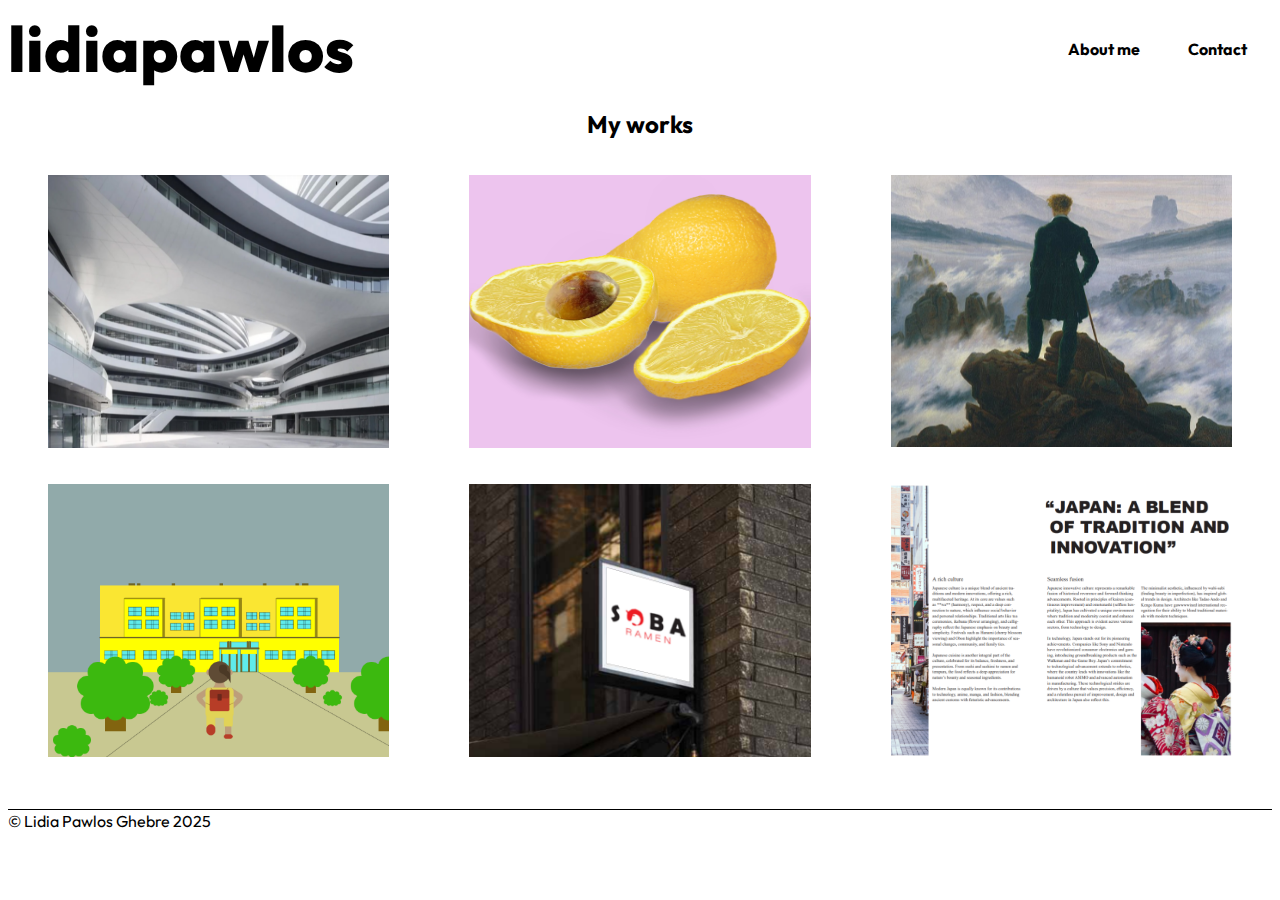
<file: index.html>
<!DOCTYPE html>
<html lang="en">
  <head>
    <meta charset="UTF-8" />
    <meta name="viewport" content="width=device-width, initial-scale=1.0" />
    <title>Lidia Pawlos Ghebre</title>
    <link rel="stylesheet" href="css/main.css" />
    <link rel="preconnect" href="https://fonts.googleapis.com" />
    <link rel="preconnect" href="https://fonts.gstatic.com" crossorigin />
    <link
      href="https://fonts.googleapis.com/css2?family=Outfit:wght@100..900&display=swap"
      rel="stylesheet"
    />

    <link
      href="https://fonts.googleapis.com/css2?family=Sixtyfour+Convergence&display=swap"
      rel="stylesheet"
    />
  </head>

  <body>
    <header>
      <a href="index.html">
        <p id="logo">lidiapawlos</p>
      </a>
      <nav>
        <ul>
          <a href="about-me.html"><li>About me</li></a>
          <a href="contact-page.html"><li>Contact</li></a>
        </ul>
      </nav>
    </header>
 
    <main>
      <h2>My works</h2>
      <section class="projects-category">
        <a href="coffee-table-book.html">
          <figure>
            <img
              class="project-image"
              src="img/coffee-cover.png"
              alt="coffee table book"
            />
          </figure>
        </a>

        <a href="">
          <figure>  
            <img class="project-image" src="img/avolemon.png" alt="avolemon" />
          </figure>
        </a>

        <a href="">
          <figure>
            <img class="project-image" src="img/flyer.png" alt="flyer" />
          </figure>
        </a>

        <a href="">
          <figure>
            <img
              class="project-image"
              src="img/unirush.png"
              alt="Unirush game"
            />
          </figure>
        </a>

        <a href="">
          <figure>
            <img class="project-image" src="img/logo.png" alt="logo-project" />
          </figure>
        </a>

        <a href="">
          <figure>
            <img class="project-image" src="img/magazine.png" alt="magazine" />
          </figure>
        </a>
      </section>
    </main>
    <footer>
      <p>© Lidia Pawlos Ghebre 2025</p>
    </footer>
  </body>
</html>
</file>
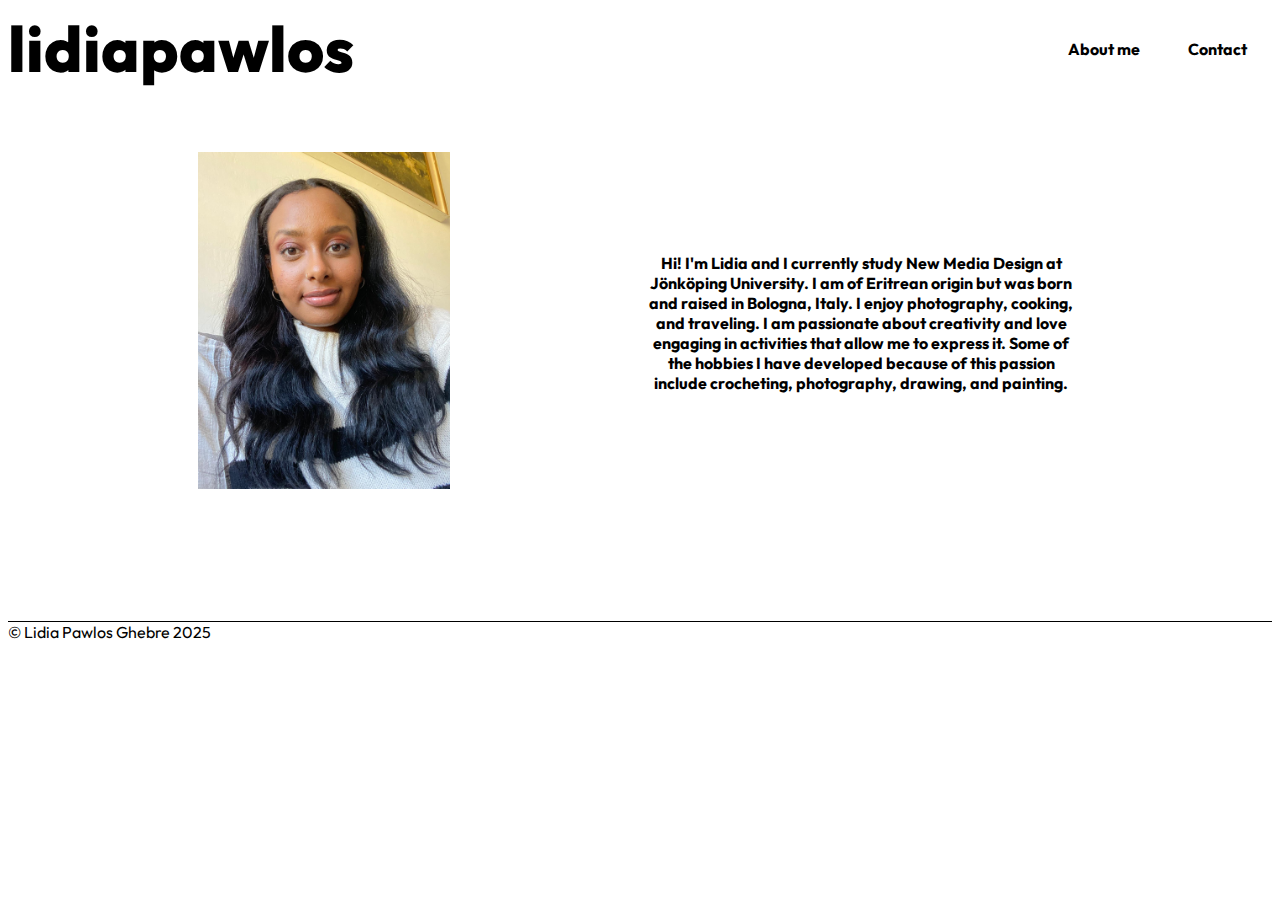
<file: about-me.html>
<!DOCTYPE html>
<html lang="en">
  <head>
    <meta charset="UTF-8" />
    <meta name="viewport" content="width=device-width, initial-scale=1.0" />
    <title>Lidia Pawlos Ghebre</title>
    <link rel="stylesheet" href="css/main.css" />
    <link rel="preconnect" href="https://fonts.googleapis.com" />
    <link rel="preconnect" href="https://fonts.gstatic.com" crossorigin />
    <link
      href="https://fonts.googleapis.com/css2?family=Outfit:wght@100..900&display=swap"
      rel="stylesheet" 
      />

      <link 
      href="https://fonts.googleapis.com/css2?family=Sixtyfour+Convergence&display=swap" 
      rel="stylesheet"
    />
  </head>
  
  <body>
    <header>
      <a href="index.html">
      <p id="logo">lidiapawlos</p>
    </a>
      <nav>
        <ul>
            <a href="about-me.html"><li>About me</li></a>
            <a href="contact-page.html"><li>Contact</li></a>
        </ul>
      </nav>
    </header>
    <main>
        <section class="about-grid"> 
      <img class="foto-lidia" src="img/foto-lidia.jpg" alt="Picture of Lidia" />
      <h6>
      Hi! I'm Lidia and I currently study New Media Design at Jönköping University. I am of Eritrean origin but
        was born and raised in Bologna, Italy. I enjoy photography, cooking, and
        traveling. I am passionate about creativity and love engaging in
        activities that allow me to express it. Some of the hobbies I have
        developed because of this passion include crocheting, photography,
        drawing, and painting.
      </h6>
    </section>
    </main>

    <footer>
      <p>© Lidia Pawlos Ghebre 2025</p>
    </footer>
    
  </body>
</html>
</file>
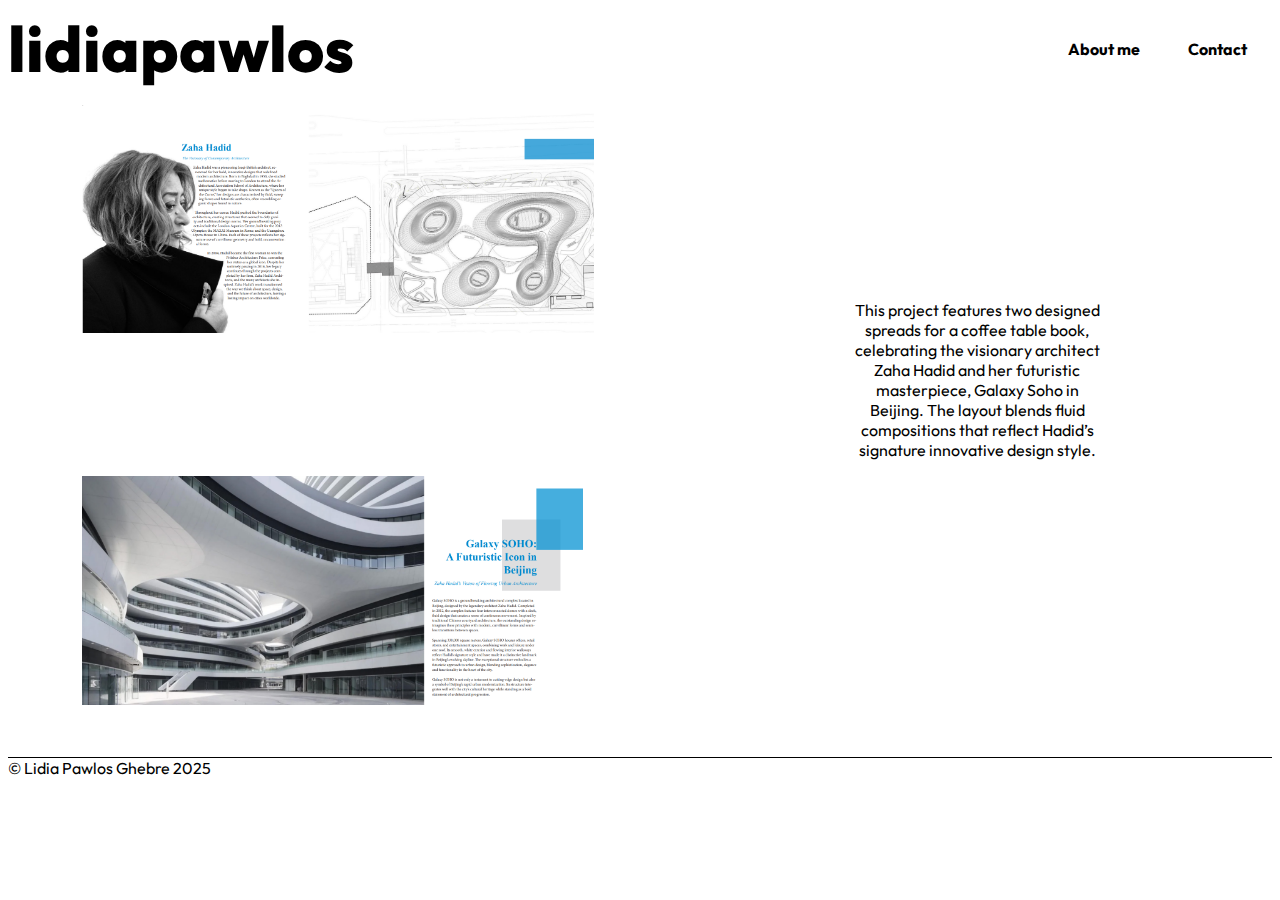
<file: coffee-table-book.html>
<!DOCTYPE html>
<html lang="en">
  <head>
    <meta charset="UTF-8" />
    <meta name="viewport" content="width=device-width, initial-scale=1.0" />
    <title>Lidia Pawlos Ghebre</title>
    <link rel="stylesheet" href="css/main.css" />
    <link rel="preconnect" href="https://fonts.googleapis.com" />
    <link rel="preconnect" href="https://fonts.gstatic.com" crossorigin />
    <link
      href="https://fonts.googleapis.com/css2?family=Outfit:wght@100..900&display=swap"
      rel="stylesheet"
    />

    <link
      href="https://fonts.googleapis.com/css2?family=Sixtyfour+Convergence&display=swap"
      rel="stylesheet"
    />
  </head>

  <body>
    <header>
      <a href="index.html">
        <p id="logo">lidiapawlos</p>
      </a>
      <nav>
        <ul>
          <a href="about-me.html"><li>About me</li></a>
          <a href="contact-page.html"><li>Contact</li></a>
        </ul>
      </nav>
    </header>

    <main>
      <section class="coffee-table-grid">
        <figure>
          <img
            class="coffee-table-one"
            src="img/coffee-table-book.png"
            alt="coffee table book"
          />
        </figure>
        <figcaption>
          This project features two designed spreads for a coffee table book,
          celebrating the visionary architect Zaha Hadid and her futuristic
          masterpiece, Galaxy Soho in Beijing. The layout blends fluid
          compositions that reflect Hadid’s signature innovative design style.
        </figcaption>

        <figure>
          <img
            class="coffee-table-two"
            src="img/coffee-two.png"
            alt="coffee table book"
          />
        </figure>
      </section>
    </main>

    <footer>
      <p>© Lidia Pawlos Ghebre 2025</p>
    </footer>
  </body>
</html>
</file>
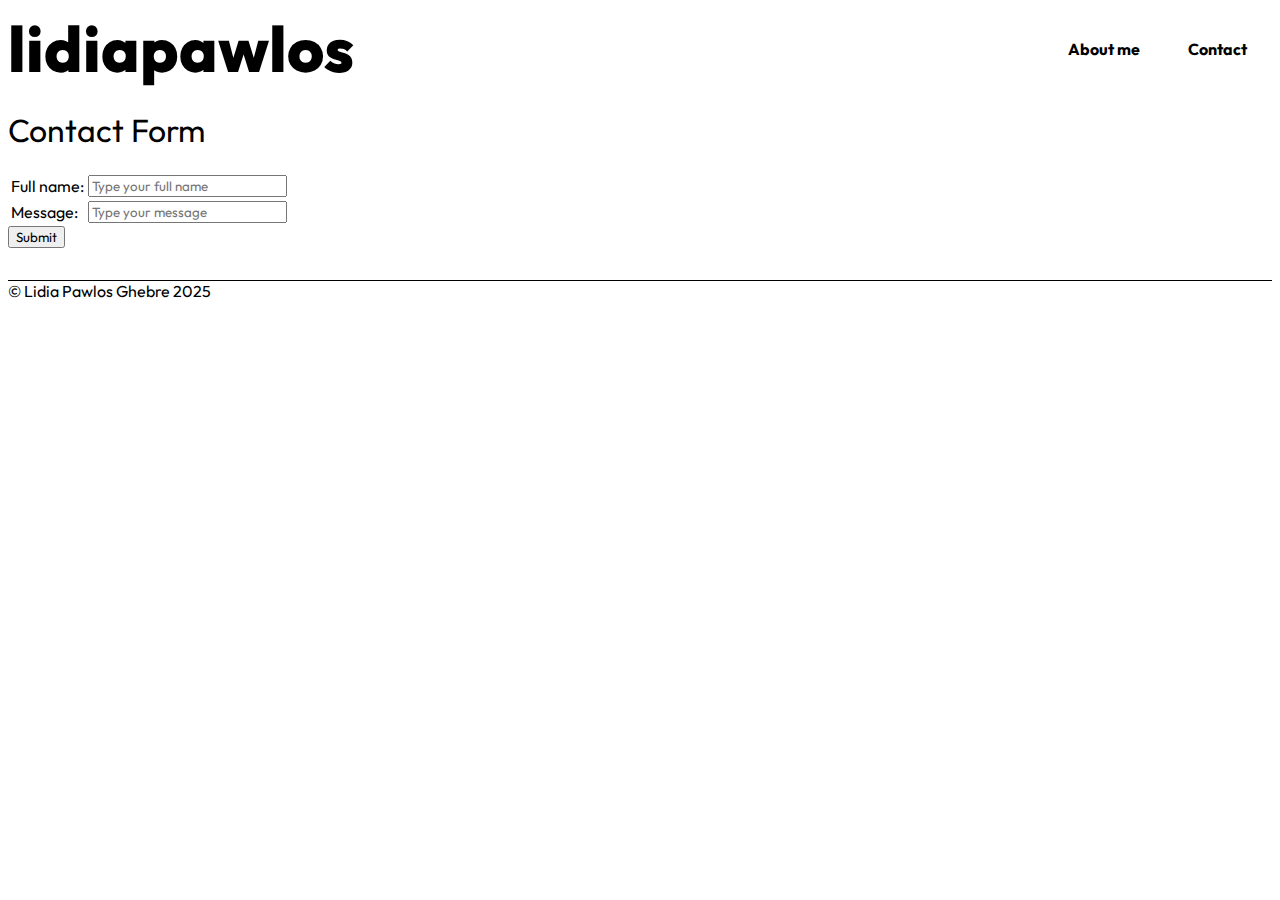
<file: contact-page.html>
<!DOCTYPE html>
<html lang="en">
  <head>
    <meta charset="UTF-8" />
    <meta name="viewport" content="width=device-width, initial-scale=1.0" />
    <title>Lidia Pawlos Ghebre</title>
    <link rel="stylesheet" href="css/main.css" />
    <link rel="preconnect" href="https://fonts.googleapis.com" />
    <link rel="preconnect" href="https://fonts.gstatic.com" crossorigin />
    <link
      href="https://fonts.googleapis.com/css2?family=Outfit:wght@100..900&display=swap"
      rel="stylesheet"
    />

    <link
      href="https://fonts.googleapis.com/css2?family=Sixtyfour+Convergence&display=swap"
      rel="stylesheet"
    />
  </head>

  <body>
    <header>
      <a href="index.html">
        <p id="logo">lidiapawlos</p>
      </a>
      <nav>
        <ul>
          <a href="about-me.html"><li>About me</li></a>
          <a href="contact-page.html"><li>Contact</li></a>
        </ul>
      </nav>
    </header>

    <main>
      <h1>Contact Form</h1>

      <!--The following 17 lines of code was adapted from
    https://youtu.be/BYUWr5QrZLU?si=SrYrvmcLH7xJX_1l accessed: 19/01/2025-->

      <form>
        <table>
          <tr>
            <td>Full name:</td>
            <td>
              <input type="text" placeholder="Type your full name" />
            </td>
          </tr>

          <tr>
            <td>Message:</td>
            <td>
              <input type="text" placeholder="Type your message" />
            </td>
          </tr>
        </table>
        <input type="Submit" value="Submit" />
      </form>
    </main>

    <footer>
      <p>© Lidia Pawlos Ghebre 2025</p>
    </footer>
  </body>
</html>
</file>
<file: css/main.css>
* {
  font-family: "Outfit", serif;
}

/*HEADER*/

header {
  display: flex;
  justify-content: space-between;
  align-items: center;
  margin-right: 2%;
}

#logo {
  font-weight: 800;
  font-size: 4rem;
  display: inline;
  transition: color 500ms ease;
}

#logo:hover {
  color: rgb(121, 4, 175);
}

ul {
  display: flex;
  list-style: none;
  padding-left: 0px;
}

nav ul a {
  text-decoration: none;
  font-weight: bold;
  transition: color 500ms ease;
}

nav ul a:hover {
  color: rgb(121, 4, 175);
}

li {
  margin-left: 3rem;
}

a {
  color: black;
  text-decoration: none;
}

h1 {
  font-weight: 400;
}

h4 {
  text-align: center;
  font-weight: 300;
}

@media screen and (max-width: 520px) {
  header,
  ul {
    flex-direction: column;
    align-items: start;
  }

  ul {
    margin-top: 0;
  }

  li {
    margin-left: 0;
    margin-bottom: 1rem;
  }
}

/*ABOUT ME*/

.about-grid {
  display: grid;
  grid-template-columns: 1fr 1fr;
  grid-template-rows: 500px;
}

p {
  padding-top: 20%;
  grid-column: 2/2;
  display: inline;
  text-align: center;
  padding-right: 30%;
}

h6 {
  padding-top: 20%;
  grid-column: 2/2;
  display: inline;
  font-size: 1rem;
  text-align: center;
  padding-right: 30%;
  animation-name: slideInLeft;
  animation-duration: 1s;
  animation-timing-function: ease-in-out;
  transition: background-color 500ms ease;
}

@keyframes slideInLeft {
  from {
    transform: translateX(-100%);
    opacity: 0;
  }
  to {
    transform: translateX(0);
    opacity: 1;
  }
}

.foto-lidia {
  width: 40%;
  grid-column: 1/2;
  padding-left: 30%;
  padding-top: 10%;
}

/*PROJECTS*/

h2 {
  text-align: center;
  animation-name: zoom;
  animation-duration: 1s;
  animation-timing-function: ease-in-out;
  transition: background-color 500ms ease;
}

@keyframes zoom {
  25% {
    transform: scale(1.3);
  }
}

.projects-category {
  display: grid;
  grid-template-columns: repeat(1, 1fr);
}

.project-image {
  width: 100%;
}

@media screen and (min-width: 520px) {
  .projects-category {
    display: grid;
    grid-template-columns: repeat(2, 1fr);
  }
}

@media screen and (min-width: 750px) {
  .projects-category {
    grid-template-columns: repeat(3, 1fr);
  }
}

/*COFFEE TABLE BOOK*/

.coffee-table-one,
.coffee-table-two {
  width: 150%;
  padding-left: 10%;
}

.coffee-table-grid {
  display: grid;
  grid-template-columns: 1fr 1fr 1fr;
}

figcaption {
  margin-top: 50%;
  margin-right: 40%;
  grid-column: 3/3;
  text-align: center;
}

/*FOOTER*/

footer {
  border-top: 1px solid black;
  margin-top: 2rem;
}
</file>
